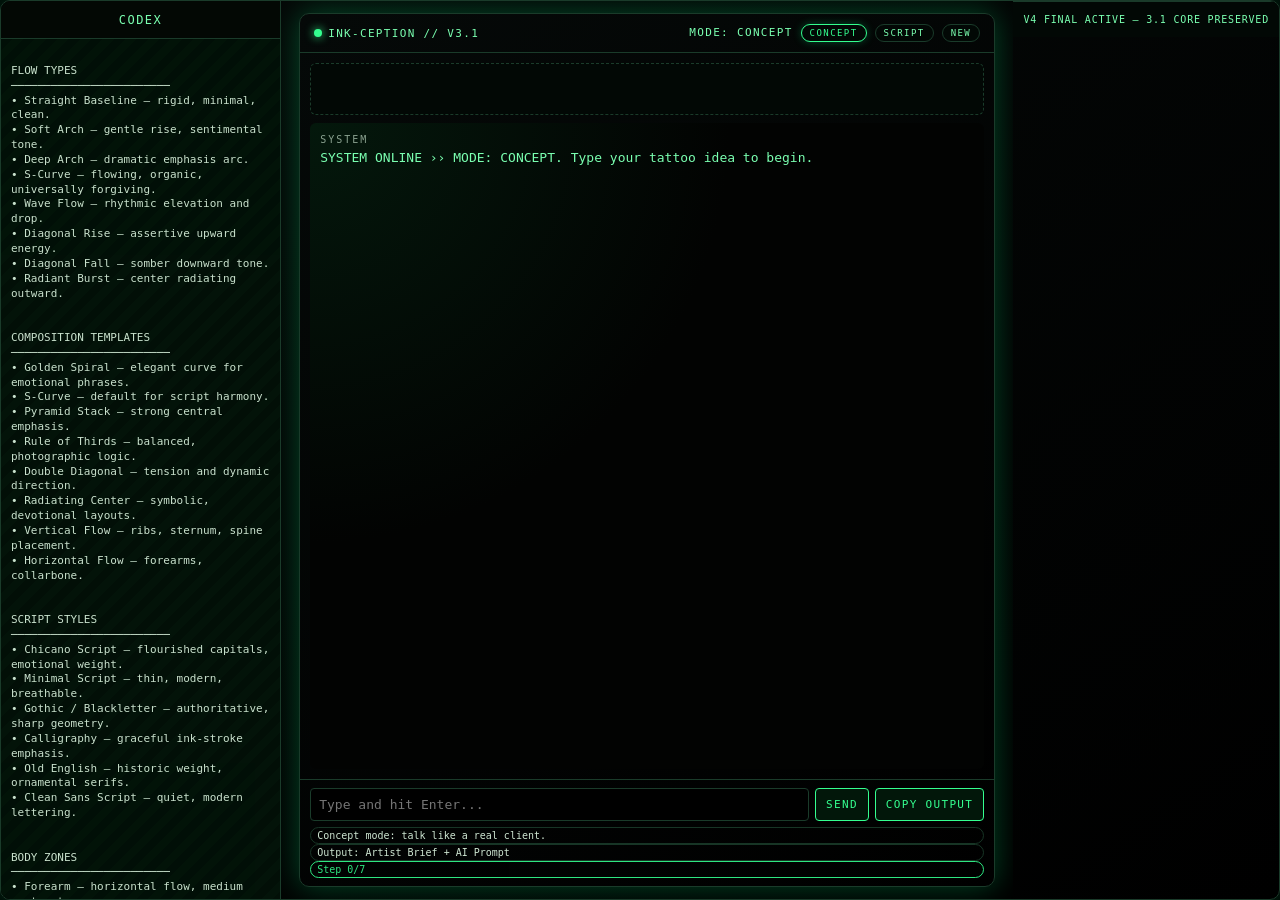
<file: lock-screen/inkception.html>
<!DOCTYPE html>
<html lang="en">
<head>
  <meta charset="UTF-8" />
  <title>Ink-Ception V4 (Final)</title>
  <meta name="viewport" content="width=device-width, initial-scale=1.0" />

  <style>
    :root {
      --bg: #020403;
      --panel: #050908;
      --accent: #34ff8f;
      --accent-soft: #1a3b2a;
      --danger: #ff4b81;
      --text-main: #e5ffe9;
      --text-dim: #7affb0;
      --mono: "Fira Code","JetBrains Mono",Menlo,Monaco,Consolas,monospace;

      --codex-open: 280px;
      --codex-closed: 38px;
    }

    * { box-sizing: border-box; }

    body {
      margin: 0;
      padding: 0;
      background: radial-gradient(circle at top,#04140a 0,#000 40%,#000 100%);
      color: var(--text-main);
      font-family: var(--mono);
      display: flex;
      justify-content: center;
      align-items: stretch;
      min-height: 100vh;
      overflow-x: hidden;
    }

    /* ======================================================
       V4 MAIN CONTAINER
       ====================================================== */
    main-container {
      display: flex;
      width: 100%;
      max-width: 1280px;
      height: 100vh;
      overflow: hidden;
      border: 1px solid var(--accent-soft);
      background: linear-gradient(145deg,var(--panel),#000000);
      box-shadow: 0 0 30px #00ff8844;
      border-radius: 10px;
      position: relative;
    }

    /* ======================================================
       V4 CODEX SIDEBAR
       ====================================================== */
    codex-sidebar {
      width: var(--codex-open);
      transition: width 0.28s ease;
      border-right: 1px solid var(--accent-soft);
      background: #030804;
      overflow: hidden;
      display: flex;
      flex-direction: column;
      position: relative;
      z-index: 8;
    }

    codex-sidebar.collapsed {
      width: var(--codex-closed);
    }

    .codex-toggle {
      height: 38px;
      display: flex;
      align-items: center;
      justify-content: center;
      border-bottom: 1px solid var(--accent-soft);
      cursor: pointer;
      user-select: none;
      font-size: 12px;
      letter-spacing: 0.12em;
      color: var(--text-dim);
    }

    .codex-content {
      flex: 1;
      padding: 10px;
      overflow-y: auto;
      opacity: 0.88;
      background: repeating-linear-gradient(
        135deg,#021008 0,#021008 8px,#03150a 8px,#03150a 16px
      );
      white-space: pre-wrap;
      font-size: 11px;
      line-height: 1.35;
    }

    /* ======================================================
       CENTRAL TERMINAL
       ====================================================== */
    central-terminal {
      flex: 1;
      display: flex;
      flex-direction: column;
      overflow: hidden;
      position: relative;
      z-index: 5;
    }

    system-footer {
      height: 36px;
      border-top: 1px solid var(--accent-soft);
      display: flex;
      align-items: center;
      font-size: 10px;
      padding: 0 10px;
      color: var(--text-dim);
      letter-spacing: 0.08em;
      background: #020805;
      z-index: 7;
    }

    /* ======================================================
       ORIGINAL V3.1 SHELL CSS (UNMODIFIED)
       ====================================================== */
    .frame {
      width: 100%;
      max-width: 720px;
      margin: 0 auto;
      padding: 12px;
      height: 100%;
      display: flex;
      flex-direction: column;
    }

    .shell {
      border: 1px solid var(--accent-soft);
      background: linear-gradient(145deg,var(--panel),#000);
      box-shadow: 0 0 30px #00ff8844;
      border-radius: 10px;
      display: flex;
      flex-direction: column;
      height: calc(100vh - 24px);
      max-height: 900px;
      overflow: hidden;
      position: relative;
    }

    .shell-header {
      padding: 10px 14px;
      border-bottom: 1px solid var(--accent-soft);
      display: flex;
      align-items: center;
      justify-content: space-between;
      font-size: 11px;
      letter-spacing: 0.12em;
      text-transform: uppercase;
      color: var(--text-dim);
      z-index: 3;
    }

    .status-left {
      display: flex;
      align-items: center;
      gap: 6px;
    }

    .status-dot {
      width: 8px;
      height: 8px;
      border-radius: 50%;
      background: var(--accent);
      box-shadow: 0 0 10px var(--accent);
      display: inline-block;
    }

    /* BUTTONS */
    .mini-btn {
      border-radius: 100px;
      border: 1px solid var(--accent-soft);
      padding: 3px 8px;
      font-size: 9px;
      text-transform: uppercase;
      letter-spacing: 0.16em;
      cursor: pointer;
      background: #020805;
      color: var(--text-dim);
    }

    .mini-btn-active {
      border-color: var(--accent);
      color: var(--accent);
      box-shadow: 0 0 8px #00ff8844;
    }

    .shell-body {
      flex: 1;
      display: flex;
      flex-direction: column;
      padding: 10px;
      gap: 8px;
      overflow: hidden;
    }

    #script-preview {
      border-radius: 6px;
      border: 1px dashed var(--accent-soft);
      background: #020805;
      padding: 8px;
      font-size: 18px;
      line-height: 1.4;
      text-align: center;
      font-family: "Segoe Script","Brush Script MT",cursive;
      color: var(--text-main);
      min-height: 52px;
      white-space: pre-wrap;
    }

    #chat-log {
      flex: 1;
      border-radius: 6px;
      background: radial-gradient(circle at top left,#04180c 0,#020302 45%);
      padding: 10px;
      overflow-y: auto;
      font-size: 13px;
      line-height: 1.4;
    }

    .shell-footer {
      border-top: 1px solid var(--accent-soft);
      padding: 8px 10px;
      display: flex;
      flex-direction: column;
      gap: 6px;
    }

    .input-row {
      display: flex;
      gap: 6px;
    }

    #user-input {
      flex: 1;
      border-radius: 4px;
      border: 1px solid var(--accent-soft);
      background: #000;
      color: var(--text-main);
      padding: 8px;
      font-family: var(--mono);
      font-size: 13px;
      outline: none;
    }
    button {
      border-radius: 4px;
      border: 1px solid var(--accent);
      background: #02170a;
      color: var(--accent);
      padding: 8px 10px;
      font-family: var(--mono);
      font-size: 11px;
      text-transform: uppercase;
      letter-spacing: 0.12em;
      cursor: pointer;
      white-space: nowrap;
    }

    button:active {
      transform: translateY(1px);
      box-shadow: 0 0 10px #00ff8844 inset;
    }

    .pill {
      border-radius: 100px;
      border: 1px solid var(--accent-soft);
      padding: 2px 6px;
      font-size: 10px;
      opacity: 0.9;
    }

    #progress-pill {
      border-color: var(--accent);
      color: var(--accent);
    }

    .msg-block {
      margin-bottom: 10px;
    }

    .msg-tag {
      font-size: 10px;
      text-transform: uppercase;
      letter-spacing: 0.2em;
      opacity: 0.6;
      margin-bottom: 2px;
    }

    .msg {
      margin-bottom: 8px;
      display: block;
    }

    .msg-system  { color: var(--text-dim); }
    .msg-bot     { color: var(--accent); }
    .msg-user    { color: var(--text-main); }

    .brief-block {
      border: 1px solid var(--accent-soft);
      border-radius: 6px;
      padding: 8px;
      margin-top: 6px;
      background: #020805;
      font-size: 12px;
      white-space: pre-wrap;
    }

    /* ======================================================
       V4 ANIMATION LAYER
       ====================================================== */
    @keyframes idleGlowPulse {
      0%   { box-shadow: 0 0 20px #00ff8855; }
      50%  { box-shadow: 0 0 36px #00ff8899; }
      100% { box-shadow: 0 0 20px #00ff8855; }
    }

    @keyframes processingGlowPulse {
      0%   { box-shadow: 0 0 0px #00ff8866; }
      40%  { box-shadow: 0 0 42px #00ff88cc; }
      100% { box-shadow: 0 0 14px #00ff8855; }
    }

    .shell-idle {
      animation: idleGlowPulse 5s ease-in-out infinite;
    }

    .shell-processing {
      animation: processingGlowPulse 1.8s ease-out;
    }

    /* ======================================================
       V4 MOBILE LAYOUT
       ====================================================== */
    @media (max-width: 480px) {
      html, body { overflow-x: hidden; }

      main-container {
        flex-direction: column;
        border-radius: 0;
        height: 100vh;
        max-width: 100%;
      }

      codex-sidebar {
        width: 100% !important;
        border-right: none;
        border-top: 1px solid var(--accent-soft);
        max-height: 40vh;
        order: 3;
      }

      codex-sidebar.collapsed {
        max-height: 42px;
      }

      central-terminal { order: 1; }

      system-footer { order: 4; font-size: 9px; padding: 0 6px; }

      .frame { max-width: 100%; padding: 8px; }

      .shell { height: calc(100vh - 80px); }

      .input-row {
        flex-direction: column;
        align-items: stretch;
      }

      .input-row button { width: 100%; }
    }
  
/* MOBILE FIX OVERRIDE */
@media (max-width: 480px) {
  html, body {
    overflow-x: hidden;
    height: 100%;
  }
  body {
    display: block;
  }
  main-container {
    display: flex;
    flex-direction: column;
    height: auto;
    min-height: 100%;
    border-radius: 0;
    max-width: 100%;
  }
  codex-sidebar {
    width: 100% !important;
    border-right: none;
    border-top: 1px solid var(--accent-soft);
    max-height: 32vh;
    min-height: 42px;
    overflow-y: auto;
    order: 3;
  }
  codex-sidebar.collapsed {
    max-height: 42px;
    overflow: hidden;
  }
  central-terminal {
    order: 1;
    flex: 1;
    min-height: 58vh;
  }
  .frame {
    max-width: 100%;
    padding: 8px;
    height: auto;
    min-height: calc(100vh - 140px);
  }
  .shell {
    height: auto;
    min-height: calc(100vh - 180px);
    max-height: none;
  }
  .shell-body {
    overflow-y: auto;
    flex: 1;
    min-height: 40vh;
  }
  .input-row {
    flex-direction: column;
    gap: 8px;
  }
  .input-row button {
    width: 100%;
  }
  system-footer {
    order: 4;
    font-size: 9px;
    padding: 4px 6px;
    height: auto;
  }
}

</style>
</head>

<body>

<main-container>

<!-- ======================================================
     V4 CODEX SIDEBAR WITH FINAL CONTENT
     ====================================================== -->
<codex-sidebar id="codex">
  <div class="codex-toggle" id="codexToggle">CODEX</div>

  <div class="codex-content" id="codexContent">
FLOW TYPES  
────────────────────────  
• Straight Baseline – rigid, minimal, clean.  
• Soft Arch – gentle rise, sentimental tone.  
• Deep Arch – dramatic emphasis arc.  
• S-Curve – flowing, organic, universally forgiving.  
• Wave Flow – rhythmic elevation and drop.  
• Diagonal Rise – assertive upward energy.  
• Diagonal Fall – somber downward tone.  
• Radiant Burst – center radiating outward.  

  
COMPOSITION TEMPLATES  
────────────────────────  
• Golden Spiral – elegant curve for emotional phrases.  
• S-Curve – default for script harmony.  
• Pyramid Stack – strong central emphasis.  
• Rule of Thirds – balanced, photographic logic.  
• Double Diagonal – tension and dynamic direction.  
• Radiating Center – symbolic, devotional layouts.  
• Vertical Flow – ribs, sternum, spine placement.  
• Horizontal Flow – forearms, collarbone.  

  
SCRIPT STYLES  
────────────────────────  
• Chicano Script – flourished capitals, emotional weight.  
• Minimal Script – thin, modern, breathable.  
• Gothic / Blackletter – authoritative, sharp geometry.  
• Calligraphy – graceful ink-stroke emphasis.  
• Old English – historic weight, ornamental serifs.  
• Clean Sans Script – quiet, modern lettering.  

  
BODY ZONES  
────────────────────────  
• Forearm – horizontal flow, medium contrast.  
• Bicep – flexible, neutral curvature.  
• Chest – wide arcs, requires added spacing.  
• Ribs – vertical flow, pain-zone spacing boost.  
• Sternum – narrow vertical paths, breathing space required.  
• Collarbone – curved baseline, gentle arcs.  
• Wrist – tight spacing, minimal flourishes.  

  
AGING / SPACING  
────────────────────────  
• Add 2–3% letter spacing for long-term clarity.  
• Add 3% flourish spacing to prevent merging.  
• Avoid curl-overlap on long swashes.  
• Increase negative space for ribs/chest/sternum.  
• Favor simpler capitals for small zones.  
• Preserve readability over ornament.  

  
ARTIST TIPS  
────────────────────────  
• Always prioritize readability over decoration.  
• Match composition to body flow, not the other way around.  
• Respect the client’s natural posture.  
• Avoid over-stacking lines unless intentional.  
• Add breathing room around emotional words.  
• Let flourishes “escape” outward, not inward.  
  </div>
</codex-sidebar>


<!-- ======================================================
     CENTRAL TERMINAL (V3.1 CORE PRESERVED)
     ====================================================== -->
<central-terminal>

  <div class="frame">
    <div class="shell" id="mainShell">

      <div class="shell-header">
        <div class="status-left">
          <span class="status-dot"></span>
          <span>INK-CEPTION // V3.1</span>
        </div>
        <div class="shell-header-right">
          <span id="mode-label">MODE: CONCEPT</span>
          <button class="mini-btn mini-btn-active" id="btn-mode-concept">CONCEPT</button>
          <button class="mini-btn" id="btn-mode-script">SCRIPT</button>
          <button class="mini-btn" id="reset-btn">NEW</button>
        </div>
      </div>

      <div class="shell-body">
        <div id="script-preview" class="hidden empty">
          [ Script layout will appear here in SCRIPT mode ]
        </div>
        <div id="chat-log"></div>
      </div>

      <div class="shell-footer">
        <div class="input-row">
          <input id="user-input" type="text" autocomplete="off"
            placeholder="Type and hit Enter..." />
          <button id="send-btn">Send</button>
          <button id="copy-btn">Copy Output</button>
        </div>
        <div class="hint-row">
          <div class="pill" id="hint-pill">Concept mode: talk like a real client.</div>
          <div class="pill">Output: Artist Brief + AI Prompt</div>
          <div class="pill" id="progress-pill">Step 0/7</div>
        </div>
      </div>

    </div>
  </div>

</central-terminal>

<system-footer>
  V4 FINAL ACTIVE — 3.1 CORE PRESERVED
</system-footer>

</main-container>
<!-- ======================================================
     ORIGINAL V3.1 JS (PRESERVED)
     ====================================================== -->
<script>
// =========================
// MODES + STATE
// =========================
const chatLog = document.getElementById("chat-log");
const userInput = document.getElementById("user-input");
const sendBtn = document.getElementById("send-btn");
const copyBtn = document.getElementById("copy-btn");
const resetBtn = document.getElementById("reset-btn");
const progressPill = document.getElementById("progress-pill");
const modeLabel = document.getElementById("mode-label");
const hintPill = document.getElementById("hint-pill");
const btnModeConcept = document.getElementById("btn-mode-concept");
const btnModeScript = document.getElementById("btn-mode-script");
const scriptPreview = document.getElementById("script-preview");

const MODES = {
  concept: {
    key: "concept",
    label: "CONCEPT",
    steps: ["idea","style","placement","size","color","budget","name"],
    data: {
      idea: "",
      style: "",
      placement: "",
      size: "",
      color: "",
      budget: "",
      name: ""
    }
  },
  script: {
    key: "script",
    label: "SCRIPT",
    steps: [
      "phrase",
      "layout",
      "emphasis",
      "style",
      "flow",
      "placement",
      "size",
      "color",
      "name"
    ],
    data: {
      phrase: "",
      layout: "",
      emphasis: "",
      style: "",
      flow: "",
      placement: "",
      size: "",
      color: "",
      name: ""
    }
  }
};

let activeModeKey = "concept";
let sessionActive = false;
let currentStepIndex = -1;
let lastOutputText = "";

// =========================
// HELPERS
// =========================
function getMode() {
  return MODES[activeModeKey];
}

function appendMessage(text, type = "bot") {
  const block = document.createElement("div");
  block.className = "msg-block";

  const tag = document.createElement("div");
  tag.className = "msg-tag";
  tag.textContent =
    type === "bot"
      ? "AGENT"
      : type === "user"
      ? "CLIENT"
      : "SYSTEM";

  const msg = document.createElement("div");
  msg.className =
    "msg " +
    (type === "bot"
      ? "msg-bot"
      : type === "user"
      ? "msg-user"
      : "msg-system");
  msg.textContent = text;

  block.appendChild(tag);
  block.appendChild(msg);
  chatLog.appendChild(block);
  chatLog.scrollTop = chatLog.scrollHeight;
}

function appendBrief(briefText, promptText, labelOverride) {
  const block = document.createElement("div");
  block.className = "msg-block";

  const tag = document.createElement("div");
  tag.className = "msg-tag";
  tag.textContent = "OUTPUT";

  const label = document.createElement("div");
  label.className = "msg msg-bot";
  label.textContent = labelOverride || "Professional Artist Brief generated.";

  const box = document.createElement("div");
  box.className = "brief-block";
  box.textContent = briefText + "\n\nAI PROMPT:\n" + promptText;

  block.appendChild(tag);
  block.appendChild(label);
  block.appendChild(box);
  chatLog.appendChild(block);
  chatLog.scrollTop = chatLog.scrollHeight;
}

function updateProgress() {
  const mode = getMode();
  const total = mode.steps.length;
  let stepNumber = 0;

  if (!sessionActive && lastOutputText) {
    stepNumber = total;
  } else if (sessionActive) {
    stepNumber = Math.min(currentStepIndex + 1, total);
  }

  progressPill.textContent = `Step ${stepNumber}/${total}`;
}

function clearAllData() {
  Object.values(MODES).forEach(mode => {
    Object.keys(mode.data).forEach(k => {
      mode.data[k] = "";
    });
  });
}

function sanitizeScriptLines() {
  const data = MODES.script.data;
  const raw = data.layout || data.phrase || "";
  const lines = raw
    .split("|")
    .map(l => l.trim())
    .filter(l => l.length > 0);
  return lines;
}

function updateScriptPreview() {
  if (!scriptPreview) return;

  if (activeModeKey !== "script") {
    scriptPreview.classList.add("hidden");
    scriptPreview.textContent = "";
    scriptPreview.classList.add("empty");
    return;
  }

  scriptPreview.classList.remove("hidden");
  const lines = sanitizeScriptLines();

  if (lines.length === 0) {
    scriptPreview.classList.add("empty");
    scriptPreview.textContent =
      "[ Script layout will appear here in SCRIPT mode ]";
  } else {
    scriptPreview.classList.remove("empty");
    scriptPreview.textContent = lines.join("\n");
  }
}

function setMode(newModeKey) {
  if (activeModeKey === newModeKey) return;

  activeModeKey = newModeKey;
  modeLabel.textContent = `MODE: ${getMode().label}`;

  btnModeConcept.classList.toggle("mini-btn-active", activeModeKey === "concept");
  btnModeScript.classList.toggle("mini-btn-active", activeModeKey === "script");

  if (activeModeKey === "concept") {
    hintPill.textContent = "Concept mode: talk like a real client.";
  } else {
    hintPill.textContent = "Script mode: type exact phrase + layout.";
  }

  clearAllData();
  sessionActive = false;
  currentStepIndex = -1;
  lastOutputText = "";
  updateProgress();
  updateScriptPreview();

  appendMessage(
    activeModeKey === "concept"
      ? "Switched to CONCEPT mode ›› Start by typing the tattoo idea."
      : "Switched to SCRIPT mode ›› Start by typing the exact phrase you want tattooed.",
    "system"
  );
}

function resetSession() {
  clearAllData();
  sessionActive = false;
  currentStepIndex = -1;
  lastOutputText = "";
  updateProgress();
  chatLog.innerHTML = "";
  updateScriptPreview();
  bootMessage();
}

// =========================
// QUESTIONS PER MODE
// =========================
function getQuestion(stepKey) {
  if (activeModeKey === "concept") {
    const questions = {
      idea: "Describe the core idea or meaning behind this tattoo.",
      style:
        "What style are you feeling? (e.g. American Traditional, Neo-trad, Realism, Chicano, Script)",
      placement:
        "Where on the body is this going? (e.g. inner forearm, outer bicep, chest, ribs)",
      size:
        "How big roughly? Use inches or words like 'small wrist piece', 'half sleeve', etc.",
      color:
        "Color or black & grey? You can also say 'mixed' if you want color accents.",
      budget:
        "What’s your ideal budget range for this piece? (Rough numbers are enough.)",
      name:
        "What name should I put on the brief as the client? (Your name or a nickname.)"
    };
    return questions[stepKey] || "";
  } else {
    const questions = {
      phrase:
        "What EXACT phrase should this tattoo say? Please check spelling and punctuation.",
      layout:
        "How should it be stacked? Use | to separate lines. Example: FOREVER IN | MY HEART",
      emphasis:
        "Any words that should be larger or main focus? If none, type 'none'.",
      style:
        "Script style? (e.g. Chicano, Gothic, Minimal script, Calligraphy, Old English, etc.)",
      flow:
        "How should the lines flow? (Straight, arched, diagonal, wave, etc.)",
      placement:
        "Where on the body is this going? (e.g. inner forearm, chest, ribs, sternum)",
      size:
        "How big roughly? You can use inches or words like 'small script over wrist', 'across chest', etc.",
      color:
        "Black & grey, full color, or mixed accents?",
      name:
        "What name should I put on the brief as the client? (Your name or a nickname.)"
    };
    return questions[stepKey] || "";
  }
}

function askNextQuestion() {
  const mode = getMode();
  const stepKey = mode.steps[currentStepIndex];
  const q = getQuestion(stepKey);
  if (q) appendMessage(q, "bot");
}
</script>
<script>
// =========================
// OUTPUT GENERATION (V3.1 — UNMODIFIED)
// =========================
function generateConceptOutput() {
  const data = MODES.concept.data;
  const { idea, style, placement, size, color, budget, name } = data;
  const cleanName = name || "Client";

  const brief =
    `CLIENT: ${cleanName}\n` +
    `CORE IDEA: ${idea}\n` +
    `STYLE: ${style || "Not specified"}\n` +
    `PLACEMENT: ${placement || "Not specified"}\n` +
    `APPROX SIZE: ${size || "Not specified"}\n` +
    `COLOR PALETTE: ${color || "Not specified"}\n` +
    `BUDGET RANGE: ${budget || "Not specified"}\n\n` +
    `SUMMARY: ${cleanName} is requesting a ${size || "custom"} tattoo in the style of ${
      style || "custom"
    } on the ${placement || "chosen area"}. ` +
    `The piece should reflect: ${idea}. Preferred palette: ${
      color || "to be decided"
    }. Target budget: ${budget || "TBD"}.`;

  const prompt =
    `high-detail tattoo design, ${style || "professional tattoo flash"} style, ` +
    `${color || "black and grey"}, placement: ${placement || "body part"}, ` +
    `visualizing: "${idea}", clean linework, balanced composition, ` +
    `no background, tattoo flash sheet, neutral lighting`;

  lastOutputText = brief + "\n\nAI PROMPT:\n" + prompt;

  appendBrief(brief, prompt);
}

function generateScriptOutput() {
  const data = MODES.script.data;
  const {
    phrase,
    emphasis,
    style,
    flow,
    placement,
    size,
    color,
    name
  } = data;

  const cleanName = name || "Client";
  const cleanPhrase = phrase || "(phrase not provided)";
  const lines = sanitizeScriptLines();

  let layoutPreview = lines.length > 0 ? lines.join("\n") : cleanPhrase;

  const emphasisText =
    emphasis && emphasis.toLowerCase() !== "none"
      ? emphasis
      : "No specific emphasis; treat all words consistently unless artist decides otherwise.";

  const briefCore =
    `CLIENT: ${cleanName}\n` +
    `PHRASE (EXACT): ${cleanPhrase}\n` +
    `STACKED LINE LAYOUT:\n${layoutPreview}\n\n` +
    `SCRIPT STYLE: ${style || "Not specified"}\n` +
    `LINE FLOW / SHAPE: ${flow || "Straight / artist's choice"}\n` +
    `EMPHASIS NOTES: ${emphasisText}\n` +
    `PLACEMENT: ${placement || "Not specified"}\n` +
    `APPROX SIZE: ${size || "Not specified"}\n` +
    `COLOR PALETTE: ${color || "Black & grey / artist's choice"}`;

  const artistView =
    "ARTIST VIEW: SCRIPT LAYOUT SPEC\n" +
    "--------------------------------\n" +
    briefCore +
    "\n--------------------------------\n";

  let layoutInstruction = "";
  if (lines.length <= 1) {
    layoutInstruction = `single-line layout, text: "${cleanPhrase}"`;
  } else {
    const parts = lines.map((line, index) => `LINE ${index + 1}: "${line}"`).join("\n");
    layoutInstruction = `${lines.length}-line stacked layout.\n${parts}`;
  }

  const prompt =
    `high-resolution tattoo script design, ${lines.length || 1}-line layout.\n` +
    layoutInstruction + `\n` +
    `EXACT phrase: "${cleanPhrase}"\n` +
    `Keep accurate.\n\n` +
    `Script style: ${style || "Pure Chicano"}\n` +
    `Flow: ${flow || "straight"}\n` +
    `Placement context: ${placement || "flash sheet"}\n` +
    `Color: ${color || "black"}\n` +
    `White background.\n`;

  const previewBlock =
    `SCRIPT LAYOUT PREVIEW:\n` +
    `----------------------\n${layoutPreview}\n----------------------`;

  const combinedDisplay = artistView + "\n" + previewBlock;

  lastOutputText = combinedDisplay + "\n\nAI PROMPT:\n" + prompt;

  appendBrief(combinedDisplay, prompt, "Script Layout Artist View + Prompt generated.");
}

// =========================
// INPUT HANDLER
// =========================
function handleUserInput(raw) {
  const text = raw.trim();
  if (!text) return;

  appendMessage(text, "user");
  userInput.value = "";

  const mode = getMode();

  // first entry
  if (!sessionActive && !lastOutputText) {
    if (activeModeKey === "concept") {
      appendMessage(
        "Locked in. I’ll ask a few quick questions to craft a clean brief.",
        "bot"
      );
      mode.data.idea = text;
    } else {
      appendMessage(
        "Got the exact phrase. Now I'll capture how you want it stacked and styled.",
        "bot"
      );
      MODES.script.data.phrase = text;
      updateScriptPreview();
    }
    sessionActive = true;
    currentStepIndex = 1;
    updateProgress();
    askNextQuestion();
    return;
  }

  // new idea after output
  if (!sessionActive && lastOutputText) {
    clearAllData();
    sessionActive = true;
    currentStepIndex = 1;

    if (activeModeKey === "concept") {
      appendMessage(
        "New concept detected. Starting a new brief.",
        "bot"
      );
      MODES.concept.data.idea = text;
    } else {
      appendMessage(
        "New script phrase detected. Starting a new layout.",
        "bot"
      );
      MODES.script.data.phrase = text;
      updateScriptPreview();
    }

    lastOutputText = "";
    updateProgress();
    askNextQuestion();
    return;
  }

  // ongoing steps
  const stepKey = mode.steps[currentStepIndex];
  mode.data[stepKey] = text;

  if (activeModeKey === "script" && (stepKey === "layout" || stepKey === "phrase")) {
    updateScriptPreview();
  }

  currentStepIndex++;
  updateProgress();

  if (currentStepIndex >= mode.steps.length) {
    sessionActive = false;
    if (activeModeKey === "concept") {
      generateConceptOutput();
      appendMessage("Concept brief ready.", "bot");
    } else {
      generateScriptOutput();
      appendMessage("Script layout brief ready.", "bot");
    }
    updateProgress();
  } else {
    askNextQuestion();
  }
}

// =========================
// CLIPBOARD
// =========================
function copyOutput() {
  if (!lastOutputText) {
    appendMessage("No brief yet.", "system");
    return;
  }

  if (navigator.clipboard && navigator.clipboard.writeText) {
    navigator.clipboard.writeText(lastOutputText).then(
      () => appendMessage("Output copied.", "system"),
      () => appendMessage("Clipboard blocked.", "system")
    );
  } else {
    appendMessage("Clipboard unsupported.", "system");
  }
}

// =========================
// EVENTS + BOOT
// =========================
sendBtn.addEventListener("click", () => handleUserInput(userInput.value));

userInput.addEventListener("keydown", (e) => {
  if (e.key === "Enter") {
    e.preventDefault();
    handleUserInput(userInput.value);
  }
});

copyBtn.addEventListener("click", copyOutput);
resetBtn.addEventListener("click", resetSession);
btnModeConcept.addEventListener("click", () => setMode("concept"));
btnModeScript.addEventListener("click", () => setMode("script"));

function bootMessage() {
  appendMessage(
    "SYSTEM ONLINE ›› MODE: CONCEPT. Type your tattoo idea to begin.",
    "system"
  );
  updateProgress();
  updateScriptPreview();
}

bootMessage();
</script>
<!-- ======================================================
     V4 OVERLAYS (Final Integration)
     ====================================================== -->
<script>
/* ======================================================
   V4: Codex Sidebar Toggle (Desktop + Mobile)
   ====================================================== */
const codex = document.getElementById("codex");
const codexToggle = document.getElementById("codexToggle");

if (codex && codexToggle) {
  codexToggle.addEventListener("click", () => {
    codex.classList.toggle("collapsed");
  });
}

/* ======================================================
   V4: Composition Engine (Final Skeleton)
   ====================================================== */
const compositionProfiles = {
  golden_spiral:      { id: "golden_spiral",      label: "Golden Spiral",      metadata: {} },
  s_curve:            { id: "s_curve",            label: "S-Curve",            metadata: {} },
  pyramid:            { id: "pyramid",            label: "Pyramid",            metadata: {} },
  rule_of_thirds:     { id: "rule_of_thirds",     label: "Rule of Thirds",     metadata: {} },
  double_diagonal:    { id: "double_diagonal",    label: "Double Diagonal",    metadata: {} },
  radiating_center:   { id: "radiating_center",   label: "Radiating Center",   metadata: {} },
  vertical_flow:      { id: "vertical_flow",      label: "Vertical Flow",      metadata: {} },
  horizontal_flow:    { id: "horizontal_flow",    label: "Horizontal Flow",    metadata: {} }
};

function selectCompositionProfile(context = {}) {
  const placement = (context.placement || "").toLowerCase();
  const flow      = (context.flow || "").toLowerCase();

  if (flow.includes("wave"))        return compositionProfiles.s_curve;
  if (flow.includes("arched"))      return compositionProfiles.golden_spiral;
  if (flow.includes("diagonal"))    return compositionProfiles.double_diagonal;

  if (placement.includes("rib"))     return compositionProfiles.vertical_flow;
  if (placement.includes("chest"))   return compositionProfiles.pyramid;
  if (placement.includes("forearm")) return compositionProfiles.horizontal_flow;

  return compositionProfiles.s_curve;  
}

/* ======================================================
   V4: Spacing Engine (Final Skeleton)
   ====================================================== */
const spacingEngine = {
  baseLetterSpacingMultiplier: 1.025,
  flourishSpacingMultiplier:    1.03,
  curlOverlapOffset:            0.04,
  placementNegativeSpaceBoost: {
    ribs:    1.06,
    chest:   1.05,
    sternum: 1.05
  },

  getPlacementBoost(p = "") {
    p = p.toLowerCase();
    if (p.includes("rib"))     return this.placementNegativeSpaceBoost.ribs;
    if (p.includes("chest"))   return this.placementNegativeSpaceBoost.chest;
    if (p.includes("sternum")) return this.placementNegativeSpaceBoost.sternum;
    return 1.0;
  },

  getMultipliers(context = {}) {
    const phraseLength = (context.phrase || "").length;
    const lengthFactor = phraseLength > 40 ? 1.01 : 1.0;

    return {
      letterSpacingMultiplier:
        this.baseLetterSpacingMultiplier * lengthFactor,
      flourishSpacingMultiplier: this.flourishSpacingMultiplier,
      curlOverlapOffset:         this.curlOverlapOffset,
      placementNegativeSpaceMultiplier:
        this.getPlacementBoost(context.placement)
    };
  }
};

/* ======================================================
   V4: Animation Layer Controls
   ====================================================== */
const mainShell = document.getElementById("mainShell");

function setIdleGlow(active) {
  if (!mainShell) return;
  if (active) mainShell.classList.add("shell-idle");
  else        mainShell.classList.remove("shell-idle");
}

function triggerProcessingGlow() {
  if (!mainShell) return;
  mainShell.classList.add("shell-processing");
  setTimeout(() => {
    mainShell.classList.remove("shell-processing");
  }, 1800);
}

// Idle glow ON at boot
setIdleGlow(true);

/* ======================================================
   V4 FINAL WRAPPER FOR appendBrief (Option C)
   ------------------------------------------------------
   • Spacing Engine → prompt ONLY
   • Composition metadata → brief ONLY
   • Trigger animations
   • DO NOT modify V3.1 logic
   ====================================================== */
const _appendBrief = appendBrief;
appendBrief = function(briefText, promptText, labelOverride) {

  // 1. Trigger processing animation
  triggerProcessingGlow();
  setIdleGlow(false);
  setTimeout(() => setIdleGlow(true), 2100);

  // 2. Extract context from MODES (Architect chose OPTION 2)
  const mode = MODES[activeModeKey];
  const context = {
    phrase:    mode.data.phrase    || mode.data.idea || "",
    placement: mode.data.placement || "",
    flow:      mode.data.flow      || mode.data.style || "",
    size:      mode.data.size      || ""
  };

  // 3. Select Composition Profile
  const compProfile = selectCompositionProfile(context);

  // 4. Apply Spacing Engine multipliers to prompt ONLY
  const multipliers = spacingEngine.getMultipliers(context);

  const spacedPrompt =
    promptText +
    `\n\n# SPACING ENGINE\n` +
    `apply_letter_spacing:${multipliers.letterSpacingMultiplier}\n` +
    `apply_flourish_spacing:${multipliers.flourishSpacingMultiplier}\n` +
    `offset_curls:${multipliers.curlOverlapOffset}\n` +
    `placement_negative_space:${multipliers.placementNegativeSpaceMultiplier}`;

  // 5. Append Composition metadata to brief ONLY
  const enhancedBrief =
    briefText +
    `\n\nCOMPOSITION NOTES:\n` +
    `Selected Profile: ${compProfile.label}\n` +
    `Metadata: auto-selected from placement/flow/phrase.\n`;

  // 6. Call original V3.1 appendBrief (preserved)
  _appendBrief(enhancedBrief, spacedPrompt, labelOverride);
};
</script>
</body>
</html>
</file>
